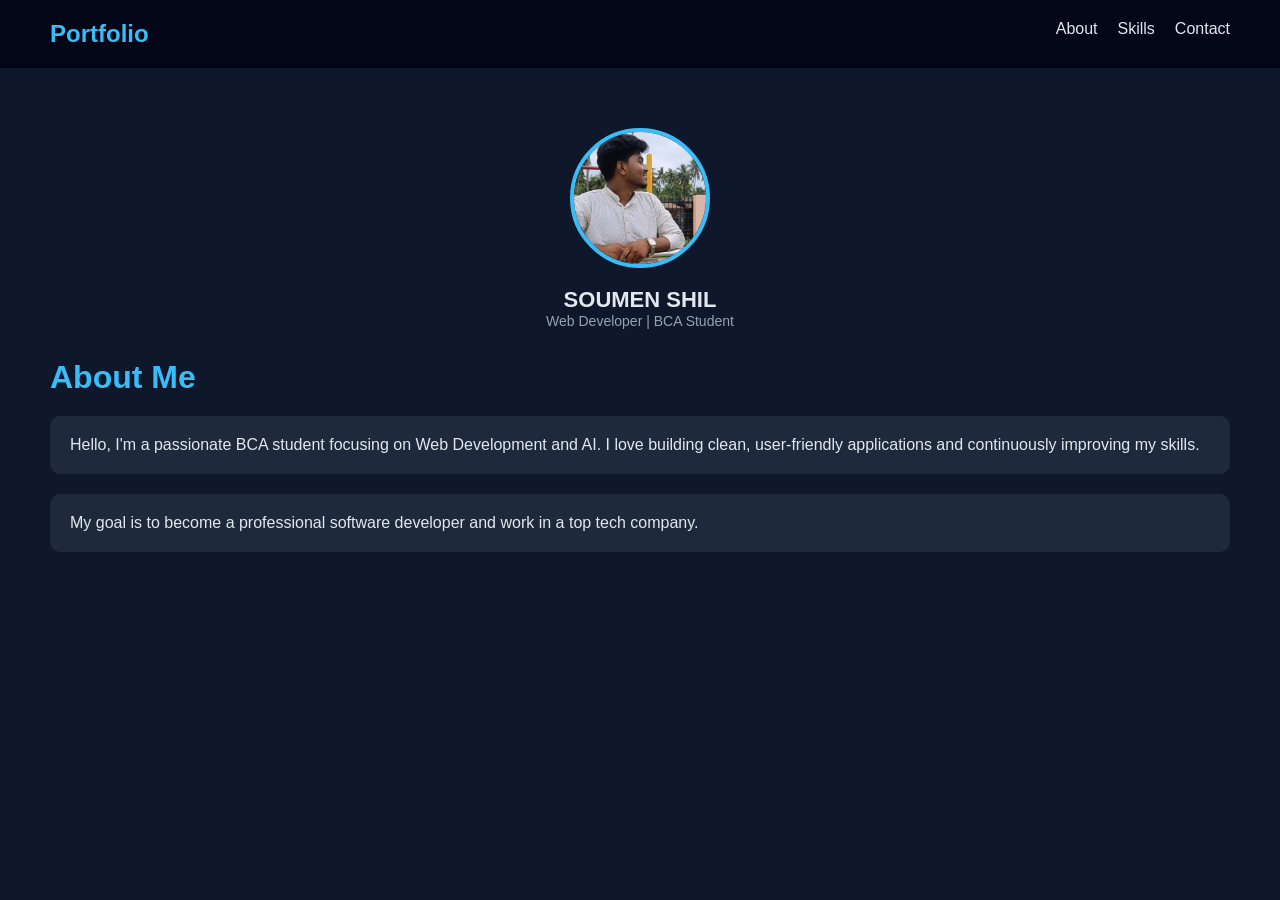
<file: index.html>
<!DOCTYPE html>
<html>
<head>
    <title>About Me</title>
    <link rel="stylesheet" href="style.css">
</head>
<body>

<nav>
    <h1>Portfolio</h1>
    <ul>
        <li><a href="index.html">About</a></li>
        <li><a href="Skills.html">Skills</a></li>
        <li><a href="Contact.html">Contact</a></li>
    </ul>
</nav>

<div class="container">
        <div class="profile">
        <img src="My_photo.jpeg" alt="My Photo">
        <h3>SOUMEN SHIL</h3>
        <p>Web Developer | BCA Student</p>
    </div>
    <h2>About Me</h2>

    <div class="card">
        <p>
            Hello, I'm a passionate BCA student focusing on Web Development and AI.
            I love building clean, user-friendly applications and continuously improving my skills.
        </p>
    </div>

    <div class="card">
        <p>
            My goal is to become a professional software developer and work in a top tech company.
        </p>
    </div>
</div>

</body>
</html>
</file>
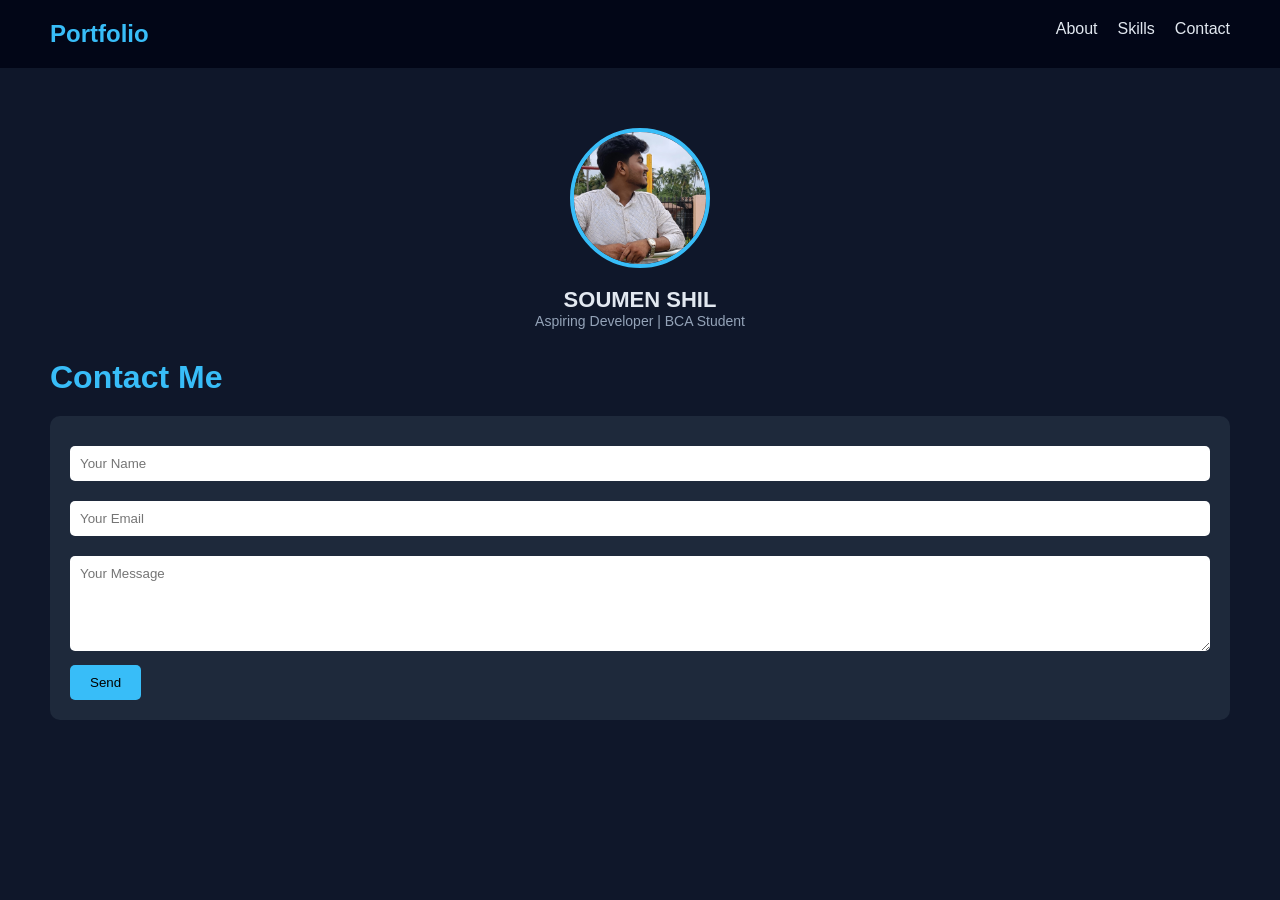
<file: Contact.html>
<!DOCTYPE html>
<html>
<head>
    <title>Contact</title>
    <link rel="stylesheet" href="style.css">
</head>
<body>

<nav>
    <h1>Portfolio</h1>
    <ul>
        <li><a href="index.html">About</a></li>
        <li><a href="Skills.html">Skills</a></li>
        <li><a href="Contact.html">Contact</a></li>
    </ul>
</nav>

<div class="container">
    <div class="profile">
        <img src="My_photo.jpeg" alt="My Photo">
        <h3>SOUMEN SHIL</h3>
        <p>Aspiring Developer | BCA Student</p>
    </div>
    <h2>Contact Me</h2>

    <div class="card">
        <!-- <form>
            <input type="text" placeholder="Your Name" required>
            <input type="email" placeholder="Your Email" required>
            <textarea rows="5" placeholder="Your Message" required></textarea>
            <button type="submit">Send</button>
        </form> -->

        <form action="Success.html">
    <input type="text" placeholder="Your Name" required>
    <input type="email" placeholder="Your Email" required>
    <textarea rows="5" placeholder="Your Message" required></textarea>
    <button type="submit">Send</button>
</form>
    </div>

</div>

</body>
</html>
</file>
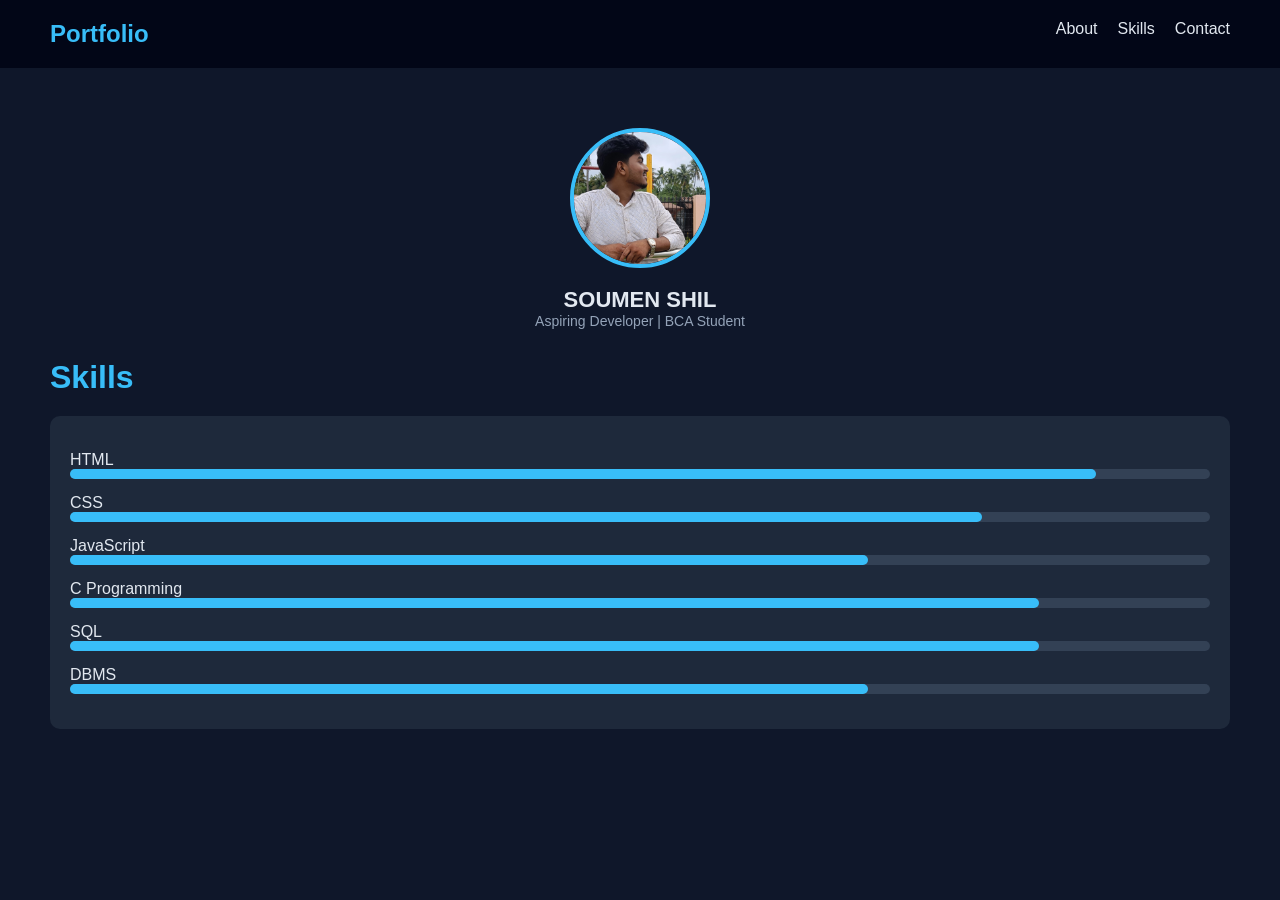
<file: Skills.html>
<!DOCTYPE html>
<html>
<head>
    <title>Skills</title>
    <link rel="stylesheet" href="style.css">
</head>
<body>

<nav>
    <h1>Portfolio</h1>
    <ul>
        <li><a href="index.html">About</a></li>
        <li><a href="Skills.html">Skills</a></li>
        <li><a href="Contact.html">Contact</a></li>
    </ul>
</nav>

<div class="container">
    <div class="profile">
        <img src="My_photo.jpeg" alt="My Photo">
        <h3>SOUMEN SHIL</h3>
        <p>Aspiring Developer | BCA Student</p>
    </div>
    <h2>Skills</h2>

    <div class="card">
        <div class="skill">
            <p>HTML</p>
            <div class="bar"><div class="fill" style="width:90%"></div></div>
        </div>

        <div class="skill">
            <p>CSS</p>
            <div class="bar"><div class="fill" style="width:80%"></div></div>
        </div>

        <div class="skill">
            <p>JavaScript</p>
            <div class="bar"><div class="fill" style="width:70%"></div></div>
        </div>

        <div class="skill">
            <p>C Programming</p>
            <div class="bar"><div class="fill" style="width:85%"></div></div>
        </div>

         <div class="skill">
            <p>SQL</p>
            <div class="bar"><div class="fill" style="width:85%"></div></div>
        </div>

         <div class="skill">
            <p>DBMS</p>
            <div class="bar"><div class="fill" style="width:70%"></div></div>
        </div>
    </div>

</div>

</body>
</html>
</file>
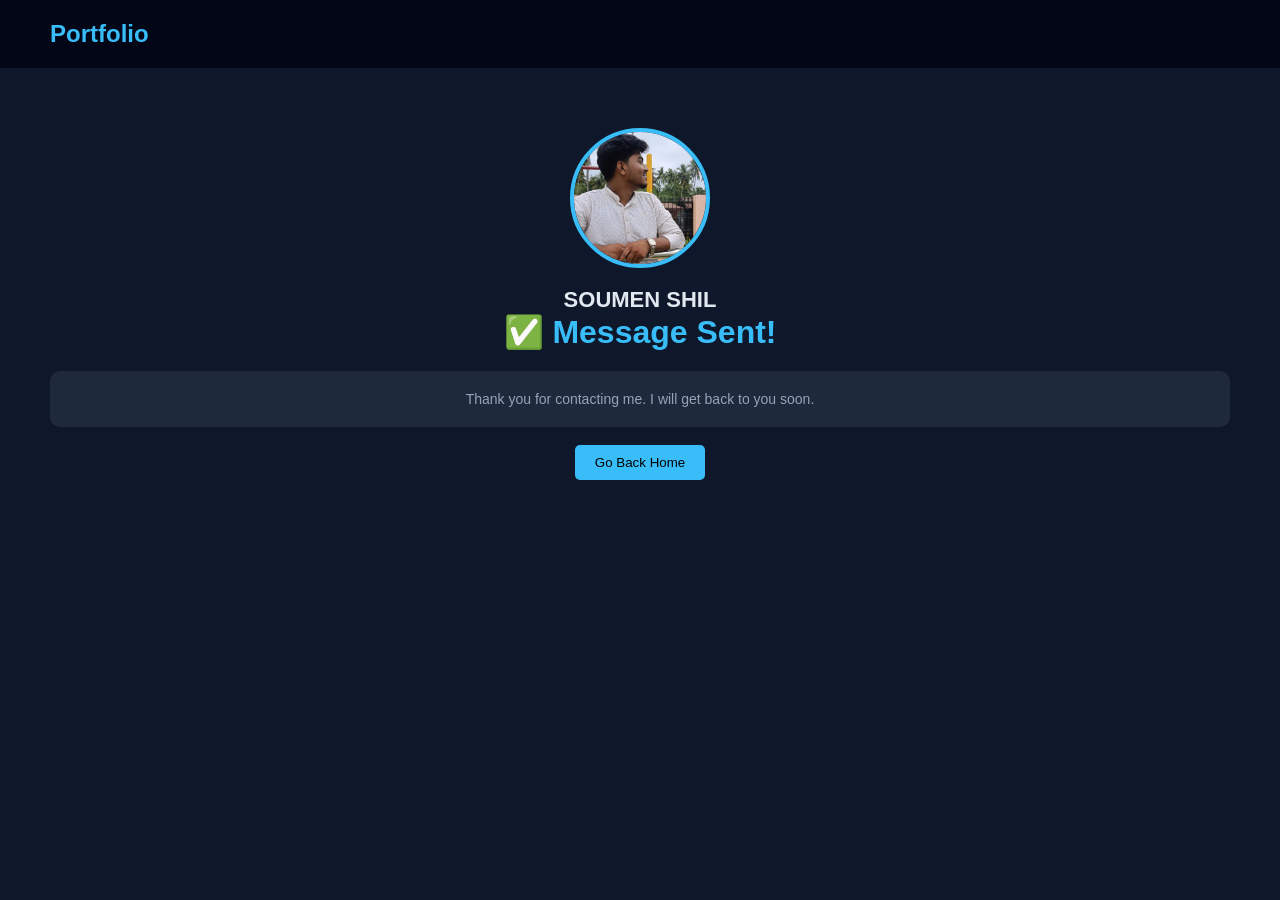
<file: Success.html>
<!DOCTYPE html>
<html>
<head>
    <title>Success</title>
    <link rel="stylesheet" href="style.css">
</head>
<body>

<nav>
    <h1>Portfolio</h1>
</nav>

<div class="container" style="text-align:center;">
     <div class="profile">
        <img src="My_photo.jpeg" alt="My Photo">
        <h3>SOUMEN SHIL</h3>
    <h2>✅ Message Sent!</h2>

    <div class="card">
        <p>Thank you for contacting me. I will get back to you soon.</p>
    </div>

    <br>
    <a href="index.html">
        <button>Go Back Home</button>
    </a>
</div>

</body>
</html>
</file>
<file: style.css>
*{
    margin:0%;
    padding:0%;
    box-sizing:border-box;
}

html,body{
    height:100%;
    width:100%;
}
* {
    margin: 0;
    padding: 0;
    box-sizing: border-box;
    font-family: 'Segoe UI', sans-serif;
}

body {
    background: #0f172a;
    color: #e2e8f0;
}

/* Navbar */
nav {
    display: flex;
    justify-content: space-between;
    padding: 20px 50px;
    background: #020617;
}

nav h1 {
    color: #38bdf8;
}

nav ul {
    display: flex;
    list-style: none;
}

nav ul li {
    margin-left: 20px;
}

nav ul li a {
    text-decoration: none;
    color: #e2e8f0;
    transition: 0.3s;
}

nav ul li a:hover {
    color: #38bdf8;
}

/* Section */
.container {
    padding: 60px 50px;
}

/* Profile Section */
.profile {
    text-align: center;
    margin-bottom: 30px;
}

.profile img {
    width: 140px;
    height: 140px;
    border-radius: 50%;
    object-fit: cover;
    border: 4px solid #38bdf8;
    transition: 0.4s;
}

/* Hover effect */
.profile img:hover {
    transform: scale(1.08);
    box-shadow: 0 0 20px #38bdf8;
}

/* Name */
.profile h3 {
    margin-top: 15px;
    font-size: 22px;
}

/* Subtitle */
.profile p {
    color: #94a3b8;
    font-size: 14px;
}

h2 {
    font-size: 32px;
    margin-bottom: 20px;
    color: #38bdf8;
}

.card {
    background: #1e293b;
    padding: 20px;
    border-radius: 10px;
    margin-top: 20px;
    transition: 0.3s;
}

.card:hover {
    transform: translateY(-5px);
}

/* Skills */
.skill {
    margin: 15px 0;
}

.bar {
    background: #334155;
    height: 10px;
    border-radius: 5px;
}

.fill {
    height: 10px;
    background: #38bdf8;
    border-radius: 5px;
}


/* .fill {
    width: 0;
    animation: fillBar 2s forwards;
}

@keyframes fillBar {
    to { width: var(--width); }
} */

/* Contact */
input, textarea {
    width: 100%;
    padding: 10px;
    margin: 10px 0;
    border: none;
    border-radius: 5px;
}

button {
    padding: 10px 20px;
    background: #38bdf8;
    border: none;
    color: black;
    cursor: pointer;
    border-radius: 5px;
}

/* ================================================================== */
/* Animation Part */
/* Smooth page load */
body {
    animation: fadeIn 1s ease-in;
}

@keyframes fadeIn {
    from { opacity: 0; }
    to { opacity: 1; }
}

/* Navbar hover underline animation */
nav ul li a {
    position: relative;
}

nav ul li a::after {
    content: "";
    position: absolute;
    width: 0%;
    height: 2px;
    background: #38bdf8;
    left: 0;
    bottom: -5px;
    transition: 0.3s;
}

nav ul li a:hover::after {
    width: 100%;
}

/* Card animation */
.card {
    opacity: 0;
    transform: translateY(30px);
    animation: slideUp 0.8s forwards;
}

.card:nth-child(2) {
    animation-delay: 0.2s;
}
.card:nth-child(3) {
    animation-delay: 0.4s;
}

@keyframes slideUp {
    to {
        opacity: 1;
        transform: translateY(0);
    }
}

/* Button hover animation */
button {
    transition: 0.3s;
}

button:hover {
    background: #0ea5e9;
    transform: scale(1.05);
}

/* Skill bar animation  */
.fill {
    width: 0;
    animation: fillBar 2s forwards;
}

@keyframes fillBar {
    from { width: 0; }
}

/* Glow effect */
.card:hover {
    box-shadow: 0 0 15px rgba(56, 189, 248, 0.4);
}

/* Input focus animation */
input:focus, textarea:focus {
    outline: none;
    box-shadow: 0 0 8px #38bdf8;
}
</file>
